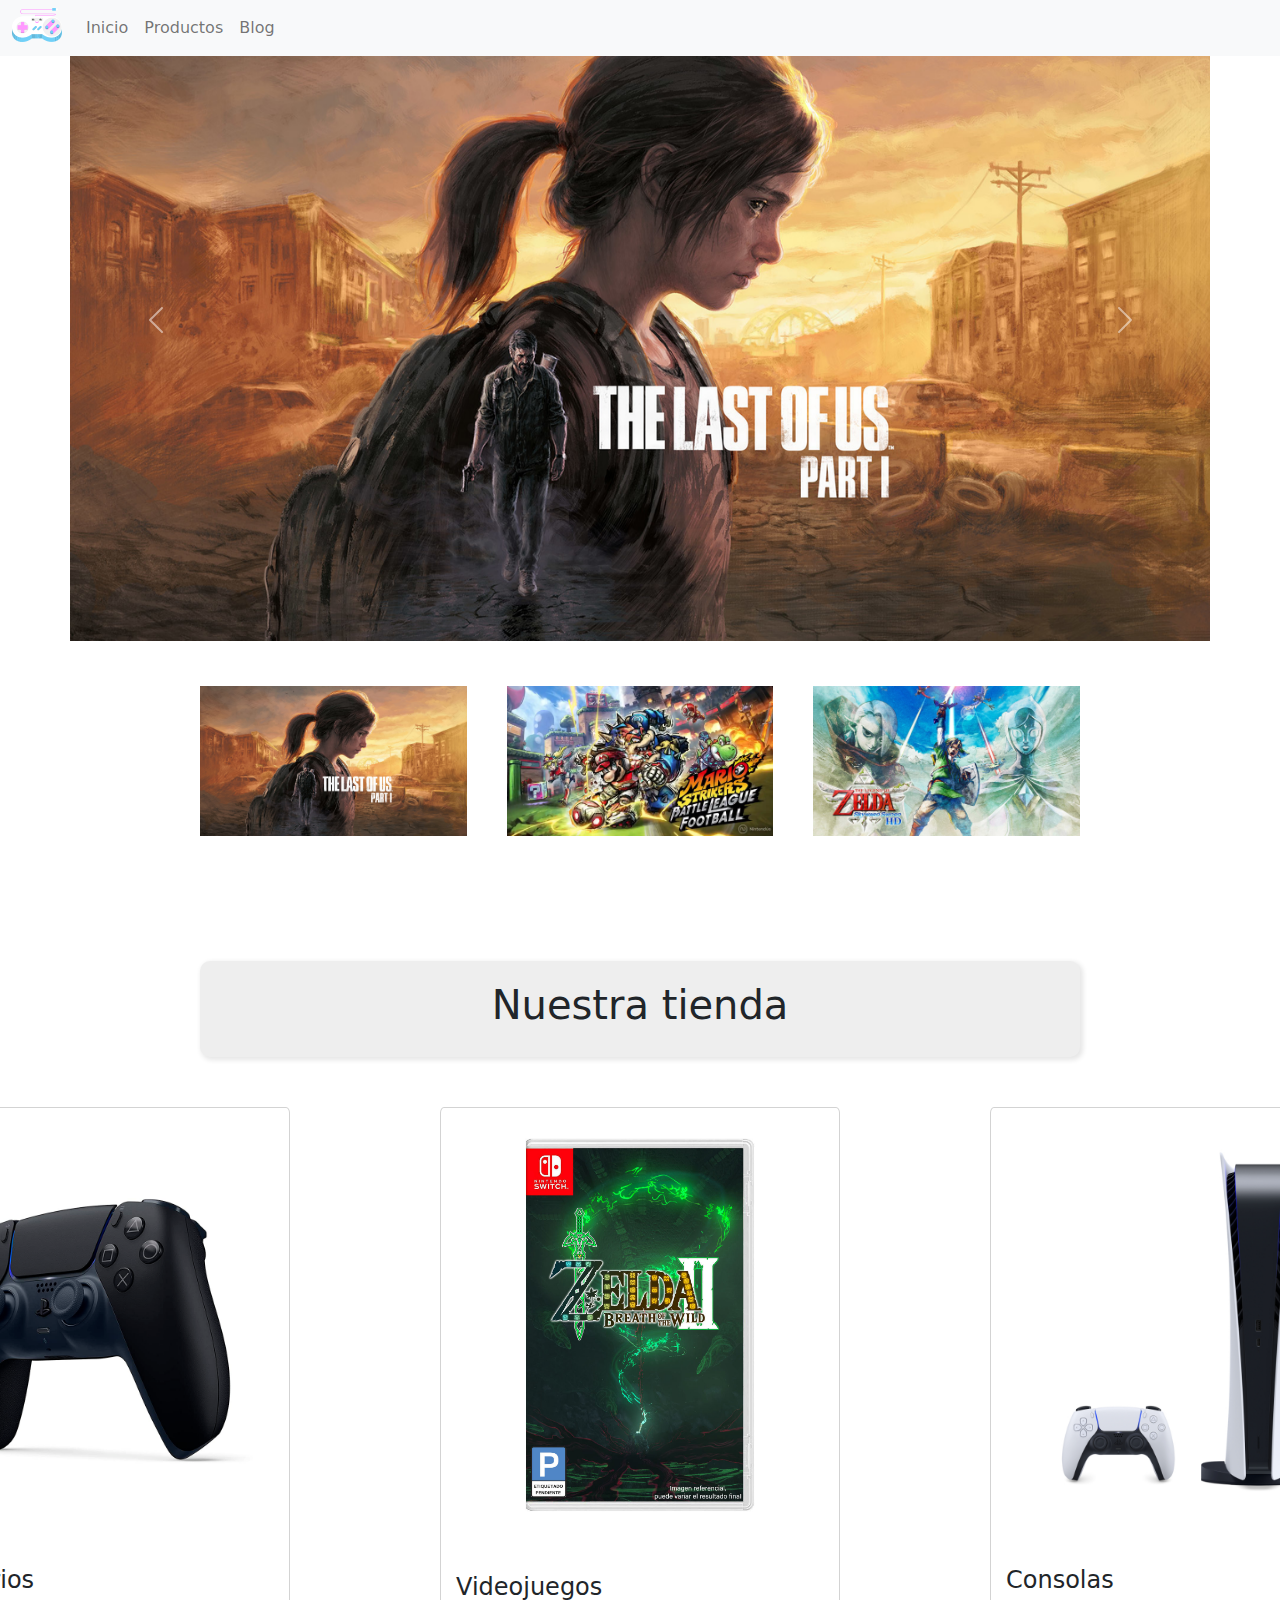
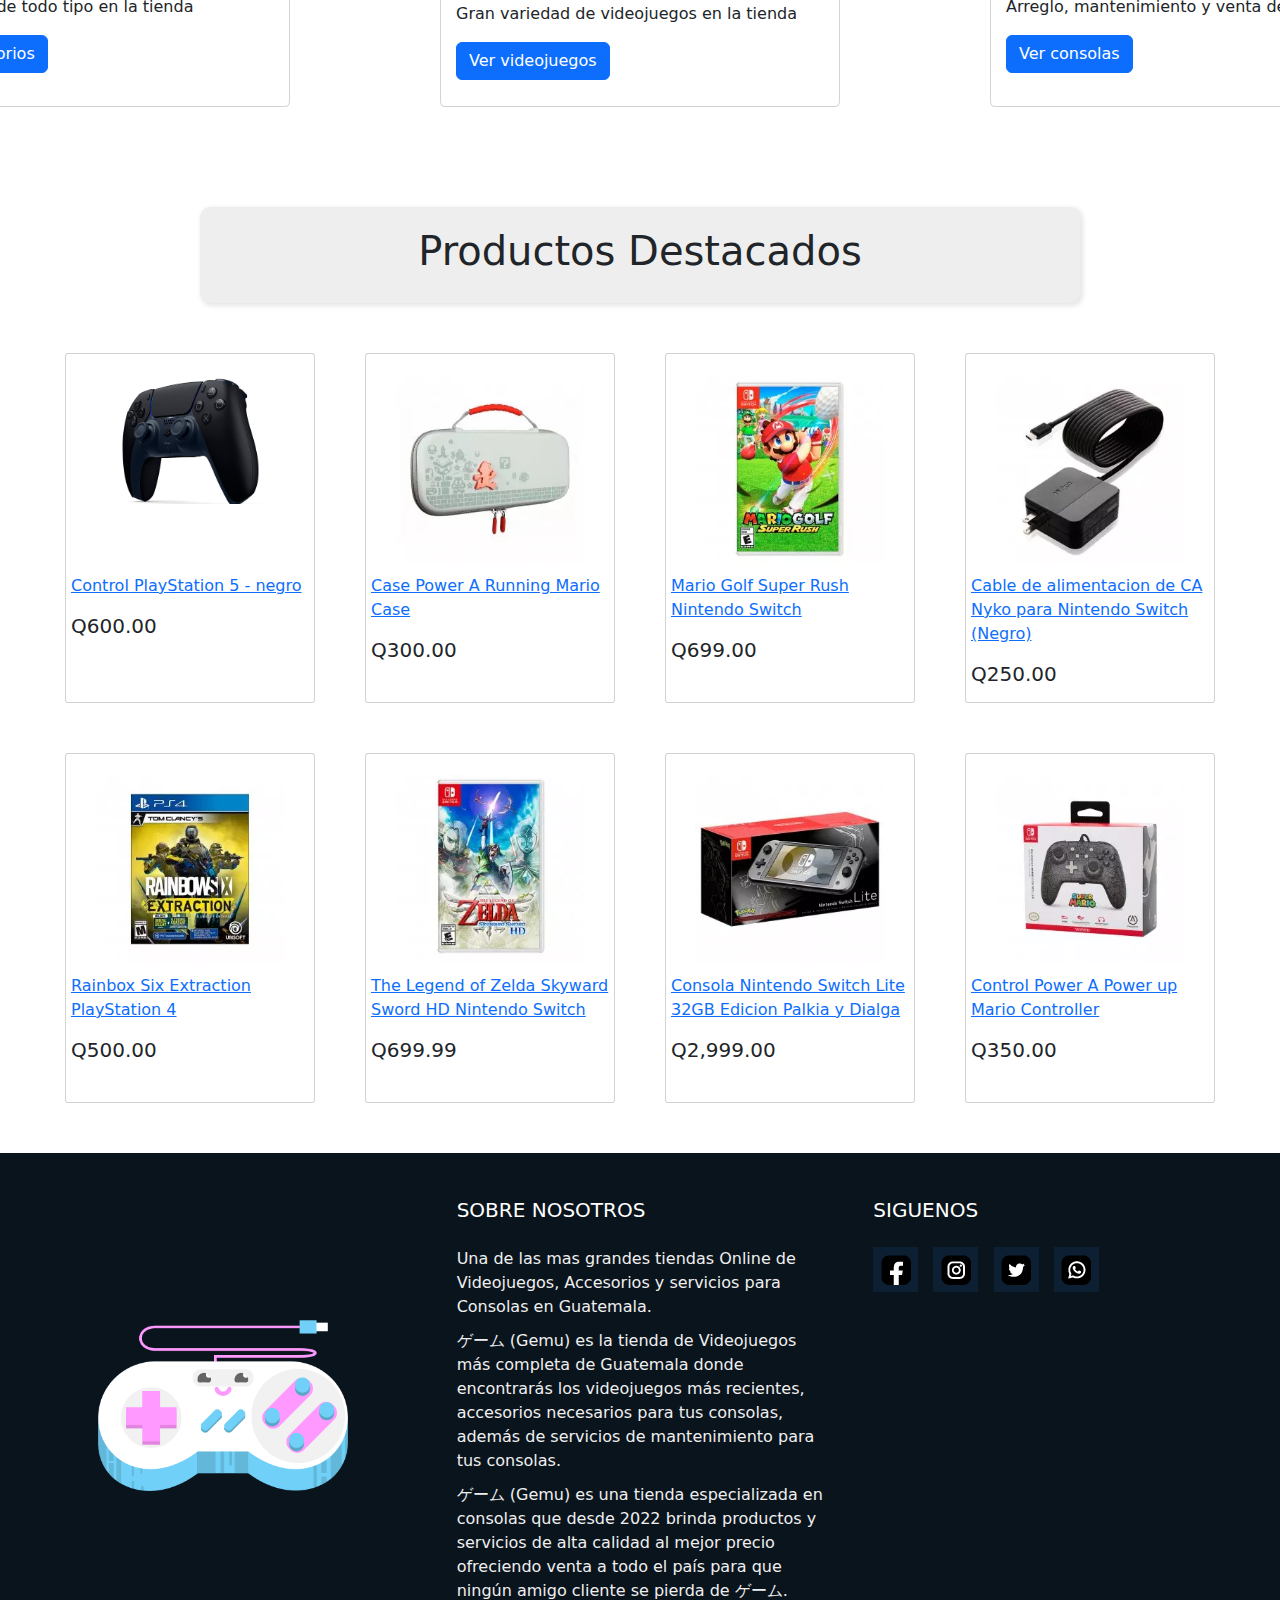
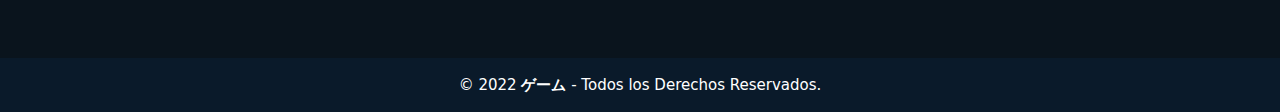
<file: PaginaWebVentaVideojuegos/index.html>
<!DOCTYPE html>

<html lang = "es">
    <head>
        <meta charset = "UTF-8">
        <meta name = "viewport" content = "width = device-width, initial-scale = 1">
        <title>Página de venta de videojuegos y accesorios para consolas</title>

        <link href = "styles/indexCSS.css" rel = "stylesheet">
        <link href = "styles/css/bootstrap.min.css" rel = "stylesheet">
        <script src = "styles/js/bootstrap.bundle.min.js"></script>
    </head>

    <body>
        <nav class = "navbar navbar-expand-sm bg-light navbar-light fixed-top">
            <div class = "container-fluid">
                <ul class = "navbar-nav">
                    <li class = "nav-item">
                        <a class = "navbar-brand" href = "index.html"><img style = "width: 50px;" src = "image/Logo.png" alt = "Logo Pagina"></a>
                    </li>
                    <li class = "nav-item">
                        <a class = "nav-link" href = "index.html">Inicio</a>
                    </li>
                    <li class = "nav-item">
                        <a class = "nav-link" href = "productos.html">Productos</a>
                    </li>
                    <li class = "nav-item">
                        <a class = "nav-link" href = "blog.html">Blog</a>
                    </li>
                </ul>
            </div>
        </nav>

        <div id = "carruselImagenes" class = "carousel slide container" data-bs-ride = "carousel" style="width: 1250px; padding-right: 0px;padding-left: 0px;">
            <div class = "carousel-inner">
                <div id = "uno" class = "carousel-item active">
                    <img src = "image/tloup1.png" class = "d-block w-100">
                </div>

                <div id = "dos" class = "carousel-item">
                    <img src = "image/mariostrikers.jpg" class = "d-block w-100">
                </div>

                <div id = "tres" class = "carousel-item">
                    <img src = "image/zeldabotw.jpg" class = "d-block w-100">
                </div>
            </div>

            <button class = "carousel-control-prev" type = "button" data-bs-target = "#carruselImagenes" data-bs-slide = "prev">
                <span class = "carousel-control-prev-icon"></span>
            </button>
            <button class = "carousel-control-next" type = "button" data-bs-target = "#carruselImagenes" data-bs-slide="next">
                <span class = "carousel-control-next-icon"></span>
            </button>
        </div>

        <div class = "contenedor-btn-carousel">
            <div class = "botones-carousel">
                <a class = "boton-carousel" data-bs-target = "#carruselImagenes" data-bs-slide-to="0">
                    <img class = "img-btn-carousel" src="image/tloup1.png" width="100%">
                    <svg>
                        <rect x="0" y="0" fill="none"></rect>
                    </svg>
                </a>

                <a class = "boton-carousel" data-bs-target = "#carruselImagenes" data-bs-slide-to="1" >
                    <img src="image/mariostrikers.jpg" width="100%">
                    <svg>
                        <rect x="0" y="0" fill="none"></rect>
                    </svg>
                </a>

                <a class = "boton-carousel" data-bs-target = "#carruselImagenes" data-bs-slide-to="2">
                    <img src="image/zeldabotw.jpg" width="100%">
                    <svg>
                        <rect x="0" y="0" fill="none"></rect>
                    </svg>
                </a>
            </div>
        </div>
        
        <div style="text-align: center;" class="encabezadoIndex">
            <h1>Nuestra tienda</h1>
        </div>

        <div class = "contenedor-cartas">
            <div class = "card-container">
                <div class = "carta" style="height: 600px; width: 400px;">
                    <div>
                        <img class = "card-image" src = "image/controlPS5.png" alt = "Accesorios imagen">
                    </div>
                    <div class = "card-bdy">
                        <h4 class = "card-title">Accesorios</h4>
                        <p class = "card-text">Accesorios de todo tipo en la tienda</p>
                        <a href = "productos.html" class = "btn btn-primary">Ver accesorios</a>
                    </div>
                </div>
        
                <div class = "carta" style="height: 600px; width: 400px;">
                    <div style="width: 320px; margin: 0 auto;">
                        <img class = "card-image" src = "image/videojuegos.jpg" alt = "Videojuegos imagen">
                    </div>
                    <div class = "card-bdy">
                        <h4 class = "card-title">Videojuegos</h4>
                        <p class = "card-text">Gran variedad de videojuegos en la tienda</p>
                        <a href = "productos.html" class = "btn btn-primary">Ver videojuegos</a>
                    </div>
                </div>
        
                <div class = "carta" style="height: 600px; width: 400px;">
                    <img class = "card-image" src = "image/consolasImagen.png" alt = "Consolas imagen">
                    <div class = "card-bdy">
                        <h4 class = "card-title">Consolas</h4>
                        <p class = "card-text">Arreglo, mantenimiento y venta de consolas</p>
                        <a href = "productos.html" class = "btn btn-primary">Ver consolas</a>
                    </div>
                </div>
            </div>
        </div>

        <div style="text-align: center;" class="encabezadoIndex">
            <h1>Productos Destacados</h1>
        </div>

        <div class= "contenedor-cartas">
            <div class = "card-container" style = "grid-template-columns: repeat(4, 1fr); gap: 50px;">
                <div class = "carta" style="width: 250px; height: 350px;">
                    <div class = "producto-img">   
                        <a href="#"><img class = "card-image" style="height: 130px;" src = "image/controlPS5.png"></a>
                    </div>
                    <div>
                        <p><a href="#">Control PlayStation 5 - negro</a></p>
                        <h5>Q600.00</h5>
                    </div>
                </div>

                <div class = "carta" style="width: 250px; height: 350px;">
                    <div class = "producto-img">
                        <a href = "#"><img class = "card-image" src="image/products/caseNSMario.jpg"></a>
                    </div>
                    <div>
                        <p><a href="#">Case Power A Running Mario Case</a></p>
                        <h5>Q300.00</h5>
                    </div>
                </div>

                <div class = "carta" style="width: 250px; height: 350px;">
                    <div class = "producto-img">
                        <a href="#"><img class = "card-image" src="image/products/marioGolfNS.jpg"></a>
                    </div>
                    
                    <div>
                        <div>
                            <p><a href="#">Mario Golf Super Rush Nintendo Switch</a></p>
                        </div>
                        <div>
                            <h5>Q699.00</h5>
                        </div>
                    </div> 
                </div>

                <div class = "carta" style="width: 250px; height: 350px">
                    <div class = "producto-img">
                        <a href = "#"><img class = "card-image" src = "image/products/cargadorNSNyko.jpg"></a>
                    </div>
                    <div>
                        <div>
                            <p><a href = "#">Cable de alimentacion de CA Nyko para Nintendo Switch (Negro)</a></p>
                        </div>
                        <div>
                            <h5>Q250.00</h5>
                        </div>
                    </div>
                </div>

                <div class = "carta" style = "width: 250px; height: 350px;">
                    <div class = "producto-img">
                        <a href = "#"><img class = "card-image" src = "image/products/raniboxSixExtractionPS4.jpg"></a>
                    </div>
                    <div>
                        <div>
                            <p><a href = "#">Rainbox Six Extraction PlayStation 4</a></p>
                        </div>
                        <div>
                            <h5>Q500.00</h5>
                        </div>
                    </div>
                </div>

                <div class = "carta" style = "width: 250px; height: 350px;">
                    <div class = "producto-img">
                        <a href = "#"><img class = "card-image" src = "image/products/zeldaSkywarSwordNS.jpg"></a>
                    </div>
                    <div>
                        <div>
                            <p><a href = "#">The Legend of Zelda Skyward Sword HD Nintendo Switch</a></p>
                        </div>
                        <div>
                            <h5>Q699.99</h5>
                        </div>
                    </div>
                </div>

                <div class = "carta" style = "width: 250px; height: 350px;">
                    <div class = "producto-img">
                        <a href = "#"><img class = "card-image" src = "image/products/consolaNSL32gbPalkia.jpg"></a>
                    </div>
                    <div>
                        <p><a href = "#">Consola Nintendo Switch Lite 32GB Edicion Palkia y Dialga</a></p>
                    </div>
                    <div>
                        <h5>Q2,999.00</h5>
                    </div>
                </div>

                <div class = "carta" style = "width: 250px; height: 350px;">
                    <div class = "producto-img">
                        <a href = "#"><img class = "card-image" src = "image/products/controlPowerANSMario.jpg"></a>
                    </div>
                    <div>
                        <p><a href = "#">Control Power A Power up Mario Controller</a></p>
                    </div>
                    <div>
                        <h5>Q350.00</h5>
                    </div>
                </div>

            </div>
        </div>


        <!--FOOTER-->
        <footer class = "pie-de-pagina">
            <div class = "grupo1">
                <div class = "box">
                    <figure>
                        <a href = "#">
                            <img src = "image/Logo.png" alt = "Logo Pagina">
                        </a>
                    </figure>
                </div>

                <div class = "box">
                    <h2>SOBRE NOSOTROS</h2>
                    <p>Una de las mas grandes tiendas Online de Videojuegos, Accesorios y servicios para Consolas en Guatemala.</p>
                    <p>ゲーム (Gemu) es la tienda de Videojuegos más completa de Guatemala donde encontrarás los videojuegos más recientes, 
                        accesorios necesarios para tus consolas, además de servicios de mantenimiento para tus consolas.</p>
                    <p>ゲーム (Gemu) es una tienda especializada en consolas que desde 2022 brinda productos y servicios de alta calidad al mejor precio
                        ofreciendo venta a todo el país para que ningún amigo cliente se pierda de ゲーム.</p>
                </div>

                <div class = "box">
                    <h2>SIGUENOS</h2>
                    <div class = "redes-sociales">
                        <a href = "#"><img style = "width: 30px;" src = "image/facebookIcon.png" alt = "Facebook"></a>
                        <a href = "#"><img style = "width: 30px;" src = "image/instaIcon.png" alt = "Instagram"></a>
                        <a href = "#"><img style = "width: 30px;" src = "image/twitterIcon.png" alt = "Twitter"></a>
                        <a href = "#"><img style = "width: 30px;" src = "image/whatsappIcon.png" alt = "Whatsapp"></a>
                    </div>
                </div>
            </div>

            <div class = "grupo2">
                <small>&copy; 2022 <b>ゲーム</b> - Todos los Derechos Reservados.</small>
            </div>
        </footer>
    </body>


</html>
</file>
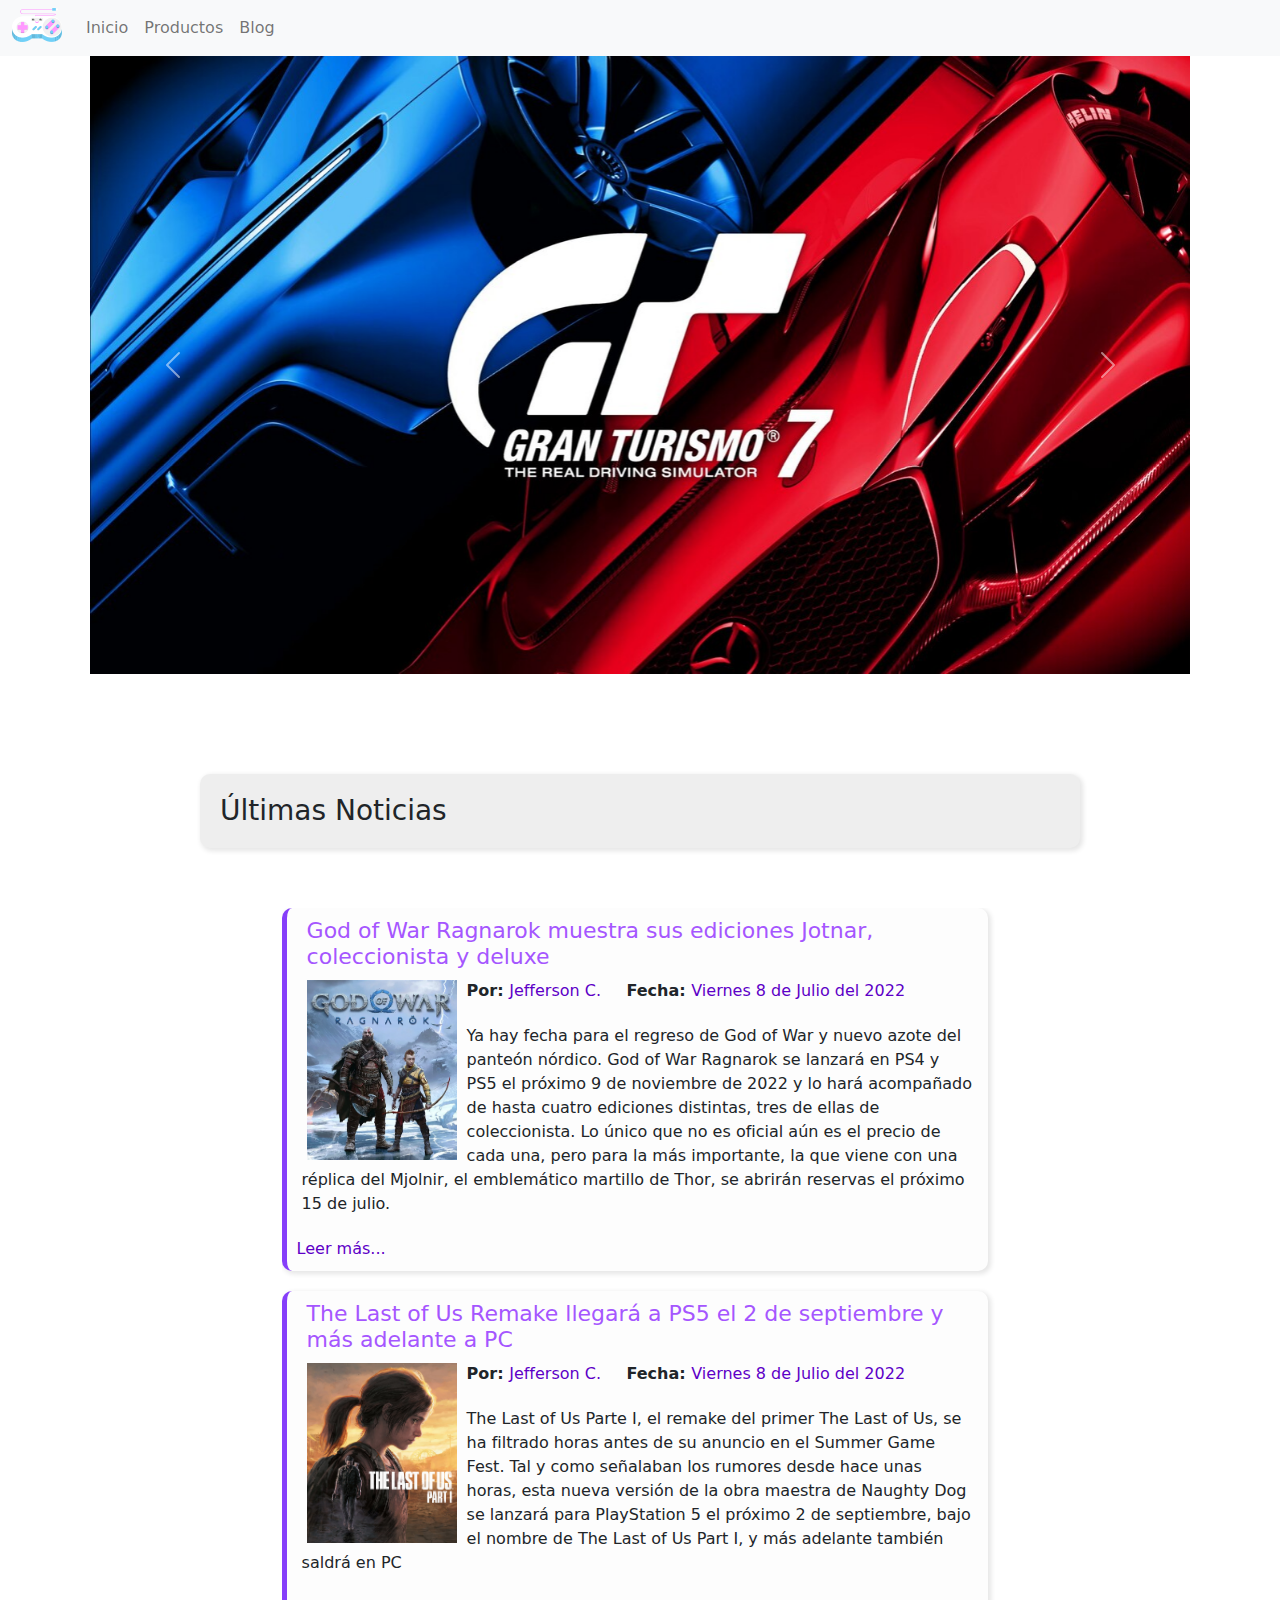
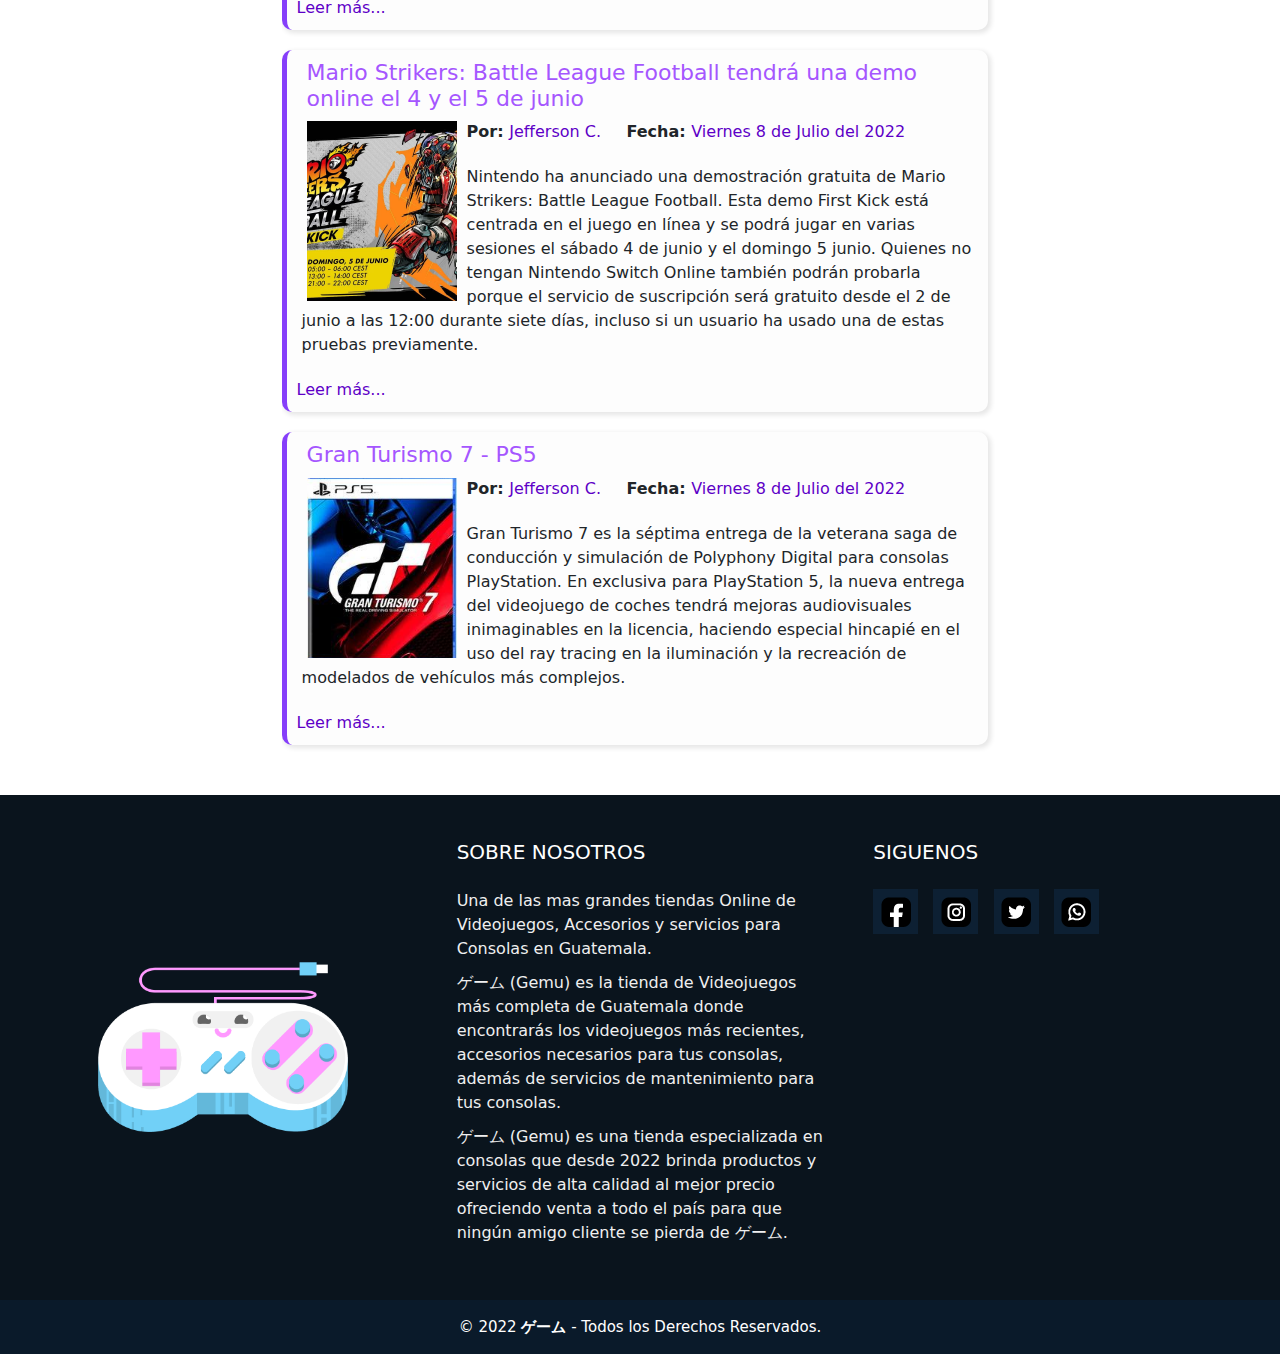
<file: PaginaWebVentaVideojuegos/blog.html>
<!DOCTYPE html>

<html lang = "es">
    <head>
        <meta charset = "UTF-8">
        <meta name = "viewport" content = "width = device-width, initial-scale = 1">
        <title>Productos</title>

        <link href = "styles/blogCSS.css" rel = "stylesheet">
        <link href = "styles/css/bootstrap.min.css" rel = "stylesheet">
        <link href = "styles/indexCSS.css" rel = "stylesheet">
        <script src = "styles/js/bootstrap.bundle.min.js"></script>
    </head>

    <body>
        <header>
            <nav class = "navbar navbar-expand-sm bg-light navbar-light fixed-top">
                <div class = "container-fluid">
                    <ul class = "navbar-nav">
                        <li class = "nav-item">
                            <a class = "navbar-brand" href = "index.html"><img style = "width: 50px;" src = "image/Logo.png" alt = "Logo Pagina"></a>
                        </li>
                        <li class = "nav-item">
                            <a class = "nav-link" href = "index.html">Inicio</a>
                        </li>
                        <li class = "nav-item">
                            <a class = "nav-link" href = "productos.html">Productos</a>
                        </li>
                        <li class = "nav-item">
                            <a class = "nav-link" href = "blog.html">Blog</a>
                        </li>
                    </ul>
                </div>
            </nav>
        </header>

        <div style="margin-top: 56px;">
        </div>

        <div id = "carruselImagenes" class = "carousel slide container" data-bs-ride = "carousel" style="width: 1100px; padding-right: 0px;padding-left: 0px; ">
            <div class = "carousel-inner">
                <div id = "uno" class = "carousel-item active">
                    <img src = "image/granturismo7.jpg" class = "d-block w-100">
                </div>

                <div id = "dos" class = "carousel-item">
                    <img src = "image/mariostrikersDemo.jpg" class = "d-block w-100">
                </div>

                <div id = "tres" class = "carousel-item">
                    <img src = "image/tloup1.png" class = "d-block w-100">
                </div>

                <div id = "cuatro" class = "carousel-item">
                    <img src = "image/gowRagnarok.jpg" class = "d-block w-100">
                </div>
            </div>

            <button class = "carousel-control-prev" type = "button" data-bs-target = "#carruselImagenes" data-bs-slide = "prev">
                <span class = "carousel-control-prev-icon"></span>
            </button>
            <button class = "carousel-control-next" type = "button" data-bs-target = "#carruselImagenes" data-bs-slide="next">
                <span class = "carousel-control-next-icon"></span>
            </button>
        </div>


        <div class="encabezado-noticias">
            <h3>Últimas Noticias</h3>
        </div>

        <div id="principal">
            <div id="publicaciones">
                <article class="post">
                    <a href="#" class="link-post">
                        <h3 class="title-post">God of War Ragnarok muestra sus ediciones Jotnar, coleccionista y deluxe</h3>
                    </a>
                    <img src="image/gowRagnarok.jpg" class="img-post">
                    <p>
                        <strong>Por: </strong><span class="datos-publicaciones">Jefferson C.</span>
                        &nbsp; &nbsp;
                        <strong>Fecha: </strong><span class="datos-publicaciones">Viernes 8 de Julio del 2022</span>
                    </p>
                    <p class="p-post">
                        Ya hay fecha para el regreso de God of War y nuevo azote del panteón nórdico. God of War Ragnarok se lanzará en PS4 y 
                        PS5 el próximo 9 de noviembre de 2022 y lo hará acompañado de hasta cuatro ediciones distintas, tres de ellas de coleccionista. 
                        Lo único que no es oficial aún es el precio de cada una, pero para la más importante, la que viene con una réplica del Mjolnir, 
                        el emblemático martillo de Thor, se abrirán reservas el próximo 15 de julio.
                    </p>

                    <a href="#" class="leer-mas">Leer más...</a>
                </article>


                <article class="post">
                    <a href="#" class="link-post">
                        <h3 class="title-post">The Last of Us Remake llegará a PS5 el 2 de septiembre y más adelante a PC</h3>
                    </a>
                    <img src="image/tloup1.png" class="img-post">
                    <p>
                        <strong>Por: </strong><span class="datos-publicaciones">Jefferson C.</span>
                        &nbsp; &nbsp;
                        <strong>Fecha: </strong><span class="datos-publicaciones">Viernes 8 de Julio del 2022</span>
                    </p>
                    <p class="p-post">
                        The Last of Us Parte I, el remake del primer The Last of Us, se ha filtrado horas 
                        antes de su anuncio en el Summer Game Fest. Tal y como señalaban los rumores desde hace unas horas, 
                        esta nueva versión de la obra maestra de Naughty Dog se lanzará para PlayStation 5 el próximo 2 de septiembre, 
                        bajo el nombre de The Last of Us Part I, y más adelante también saldrá en PC
                    </p>

                    <a href="#" class="leer-mas">Leer más...</a>
                </article>


                <article class="post">
                    <a href="#" class="link-post">
                        <h3 class="title-post">Mario Strikers: Battle League Football tendrá una demo online el 4 y el 5 de junio</h3>
                    </a>
                    <img src="image/mariostrikersDemo.jpg" class="img-post">
                    <p>
                        <strong>Por: </strong><span class="datos-publicaciones">Jefferson C.</span>
                        &nbsp; &nbsp;
                        <strong>Fecha: </strong><span class="datos-publicaciones">Viernes 8 de Julio del 2022</span>
                    </p>
                    <p class="p-post">
                        Nintendo ha anunciado una demostración gratuita de Mario Strikers: Battle League Football. Esta demo First Kick está centrada en el juego en línea y se podrá jugar en varias sesiones el sábado 
                        4 de junio y el domingo 5 junio. Quienes no tengan Nintendo Switch Online también podrán probarla porque el servicio de suscripción será gratuito desde el 2 
                        de junio a las 12:00 durante siete días, incluso si un usuario ha usado una de estas pruebas previamente.
                    </p>

                    <a href="#" class="leer-mas">Leer más...</a>
                </article>


                <article class="post">
                    <a href="#" class="link-post">
                        <h3 class="title-post">Gran Turismo 7 - PS5</h3>
                    </a>
                    <img src="image/granTurismo7juego.jpg" class="img-post">
                    <p>
                        <strong>Por: </strong><span class="datos-publicaciones">Jefferson C.</span>
                        &nbsp; &nbsp;
                        <strong>Fecha: </strong><span class="datos-publicaciones">Viernes 8 de Julio del 2022</span>
                    </p>
                    <p class="p-post">
                        Gran Turismo 7 es la séptima entrega de la veterana saga de conducción y simulación de Polyphony Digital para 
                        consolas PlayStation. En exclusiva para PlayStation 5, la nueva entrega del videojuego de coches tendrá mejoras 
                        audiovisuales inimaginables en la licencia, haciendo especial hincapié en el uso del ray tracing en la iluminación 
                        y la recreación de modelados de vehículos más complejos.
                    </p>

                    <a href="#" class="leer-mas">Leer más...</a>
                </article>
            </div>
        </div>


        <footer class="pie-de-pagina">
            <div class = "grupo1">
                <div class = "box">
                    <figure>
                        <a href = "#">
                            <img src = "image/Logo.png" alt = "Logo Pagina">
                        </a>
                    </figure>
                </div>

                <div class = "box">
                    <h2>SOBRE NOSOTROS</h2>
                    <p>Una de las mas grandes tiendas Online de Videojuegos, Accesorios y servicios para Consolas en Guatemala.</p>
                    <p>ゲーム (Gemu) es la tienda de Videojuegos más completa de Guatemala donde encontrarás los videojuegos más recientes, 
                        accesorios necesarios para tus consolas, además de servicios de mantenimiento para tus consolas.</p>
                    <p>ゲーム (Gemu) es una tienda especializada en consolas que desde 2022 brinda productos y servicios de alta calidad al mejor precio
                        ofreciendo venta a todo el país para que ningún amigo cliente se pierda de ゲーム.</p>
                </div>

                <div class = "box">
                    <h2>SIGUENOS</h2>
                    <div class = "redes-sociales">
                        <a href = "#"><img style = "width: 30px;" src = "image/facebookIcon.png" alt = "Facebook"></a>
                        <a href = "#"><img style = "width: 30px;" src = "image/instaIcon.png" alt = "Instagram"></a>
                        <a href = "#"><img style = "width: 30px;" src = "image/twitterIcon.png" alt = "Twitter"></a>
                        <a href = "#"><img style = "width: 30px;" src = "image/whatsappIcon.png" alt = "Whatsapp"></a>
                    </div>
                </div>
            </div>

            <div class = "grupo2">
                <small>&copy; 2022 <b>ゲーム</b> - Todos los Derechos Reservados.</small>
            </div>
        </footer>
    </body>
</html>
</file>
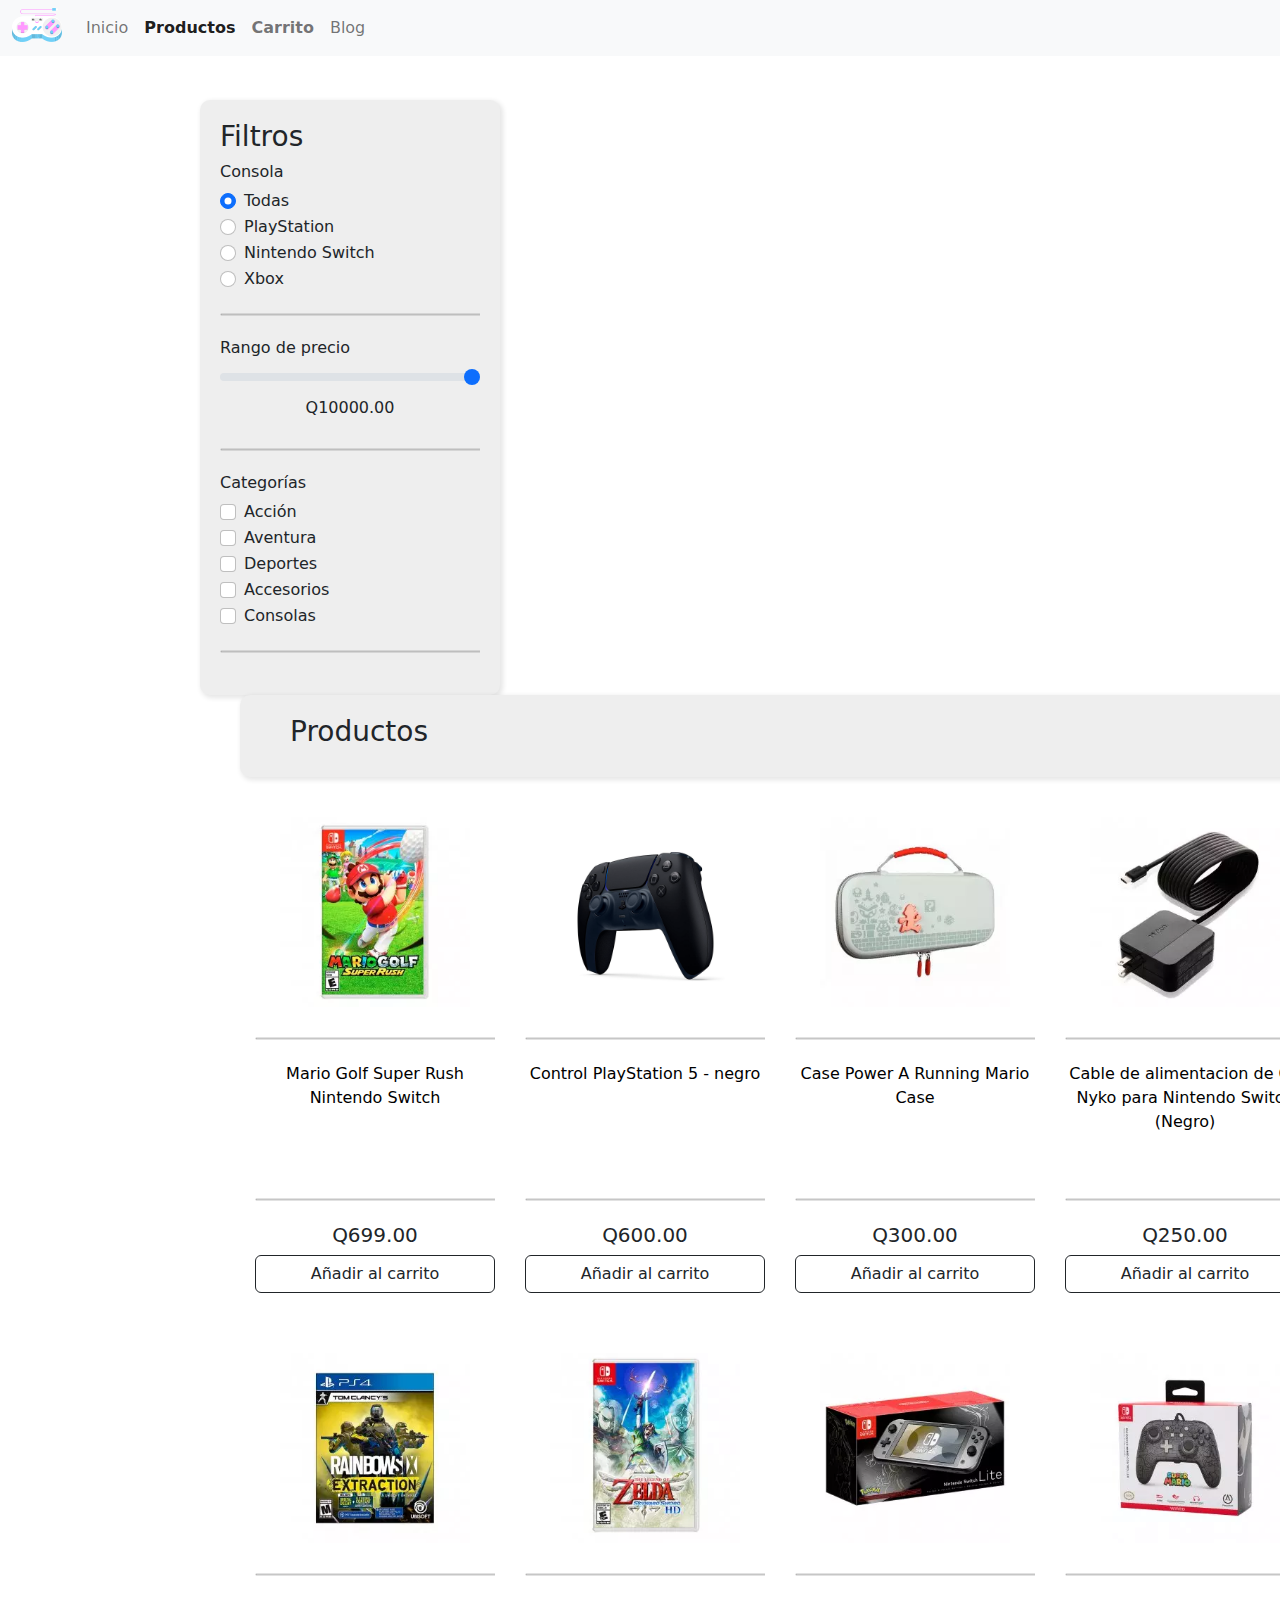
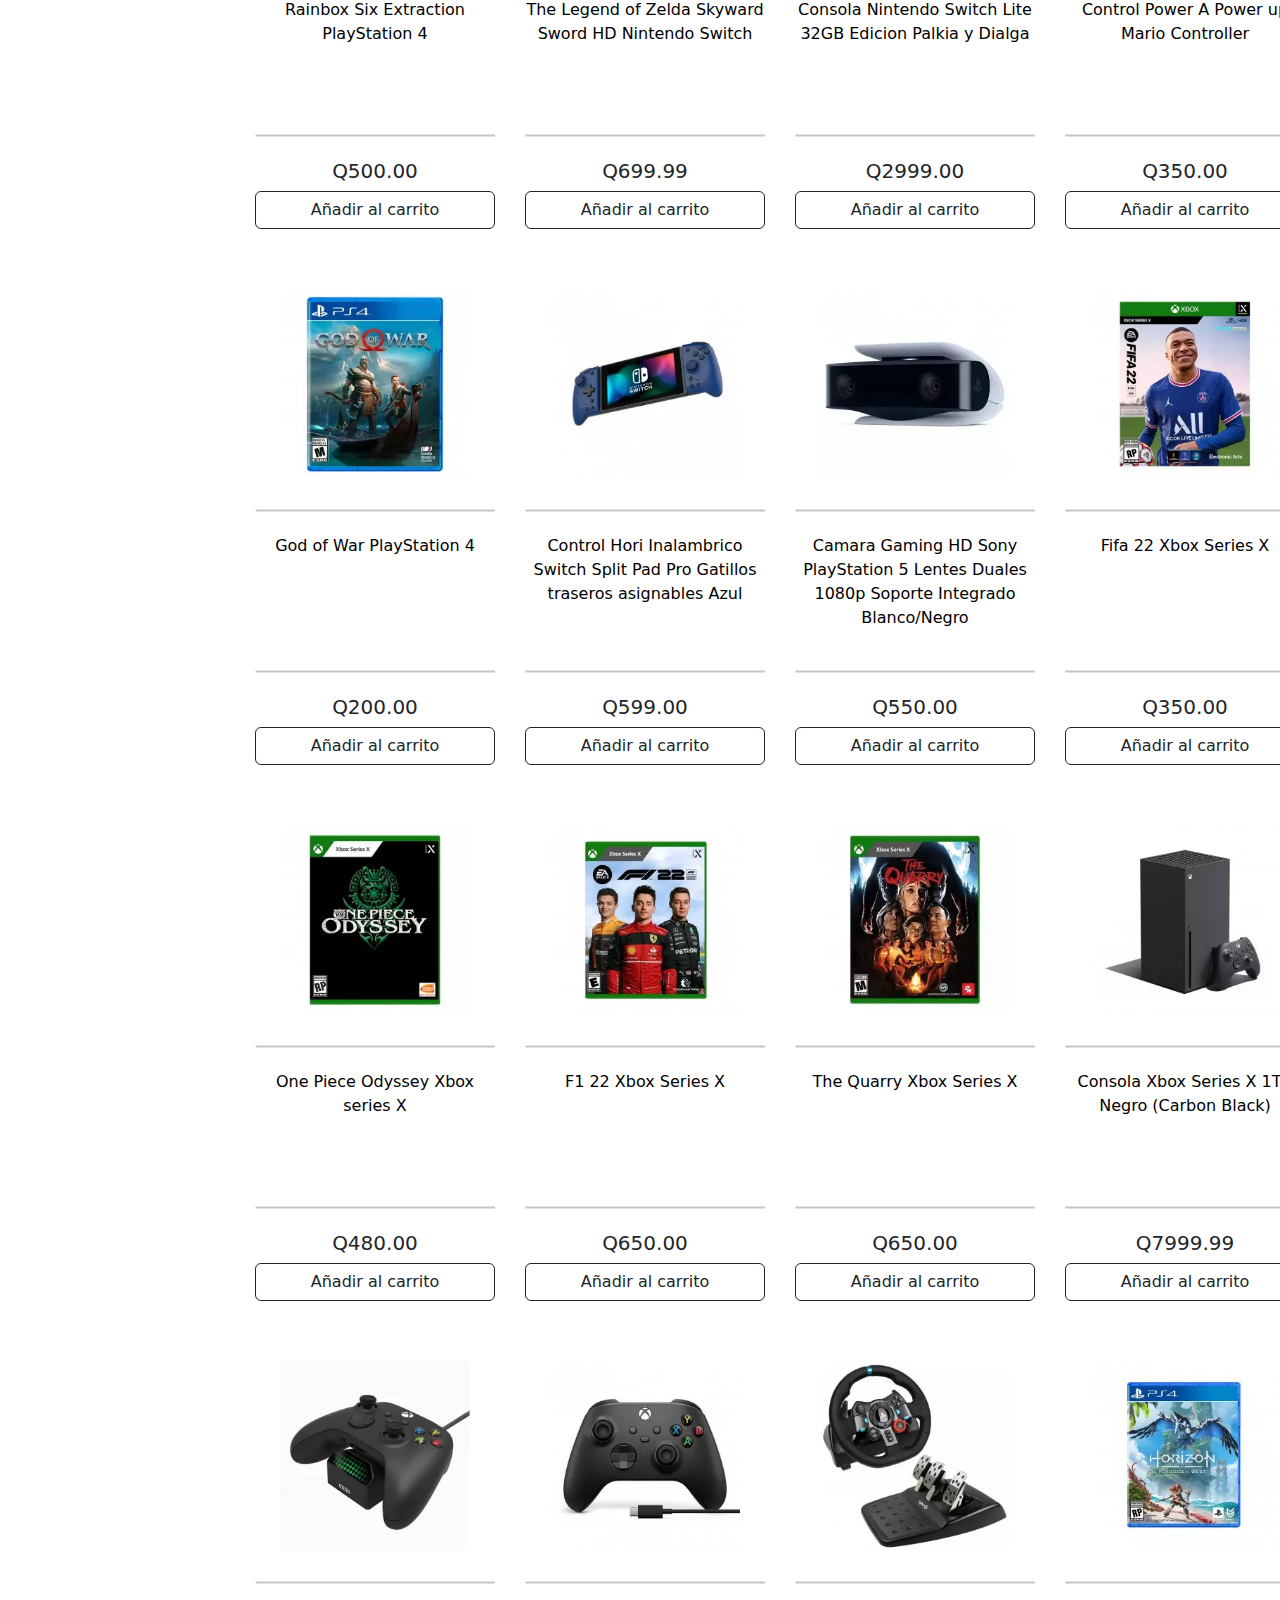
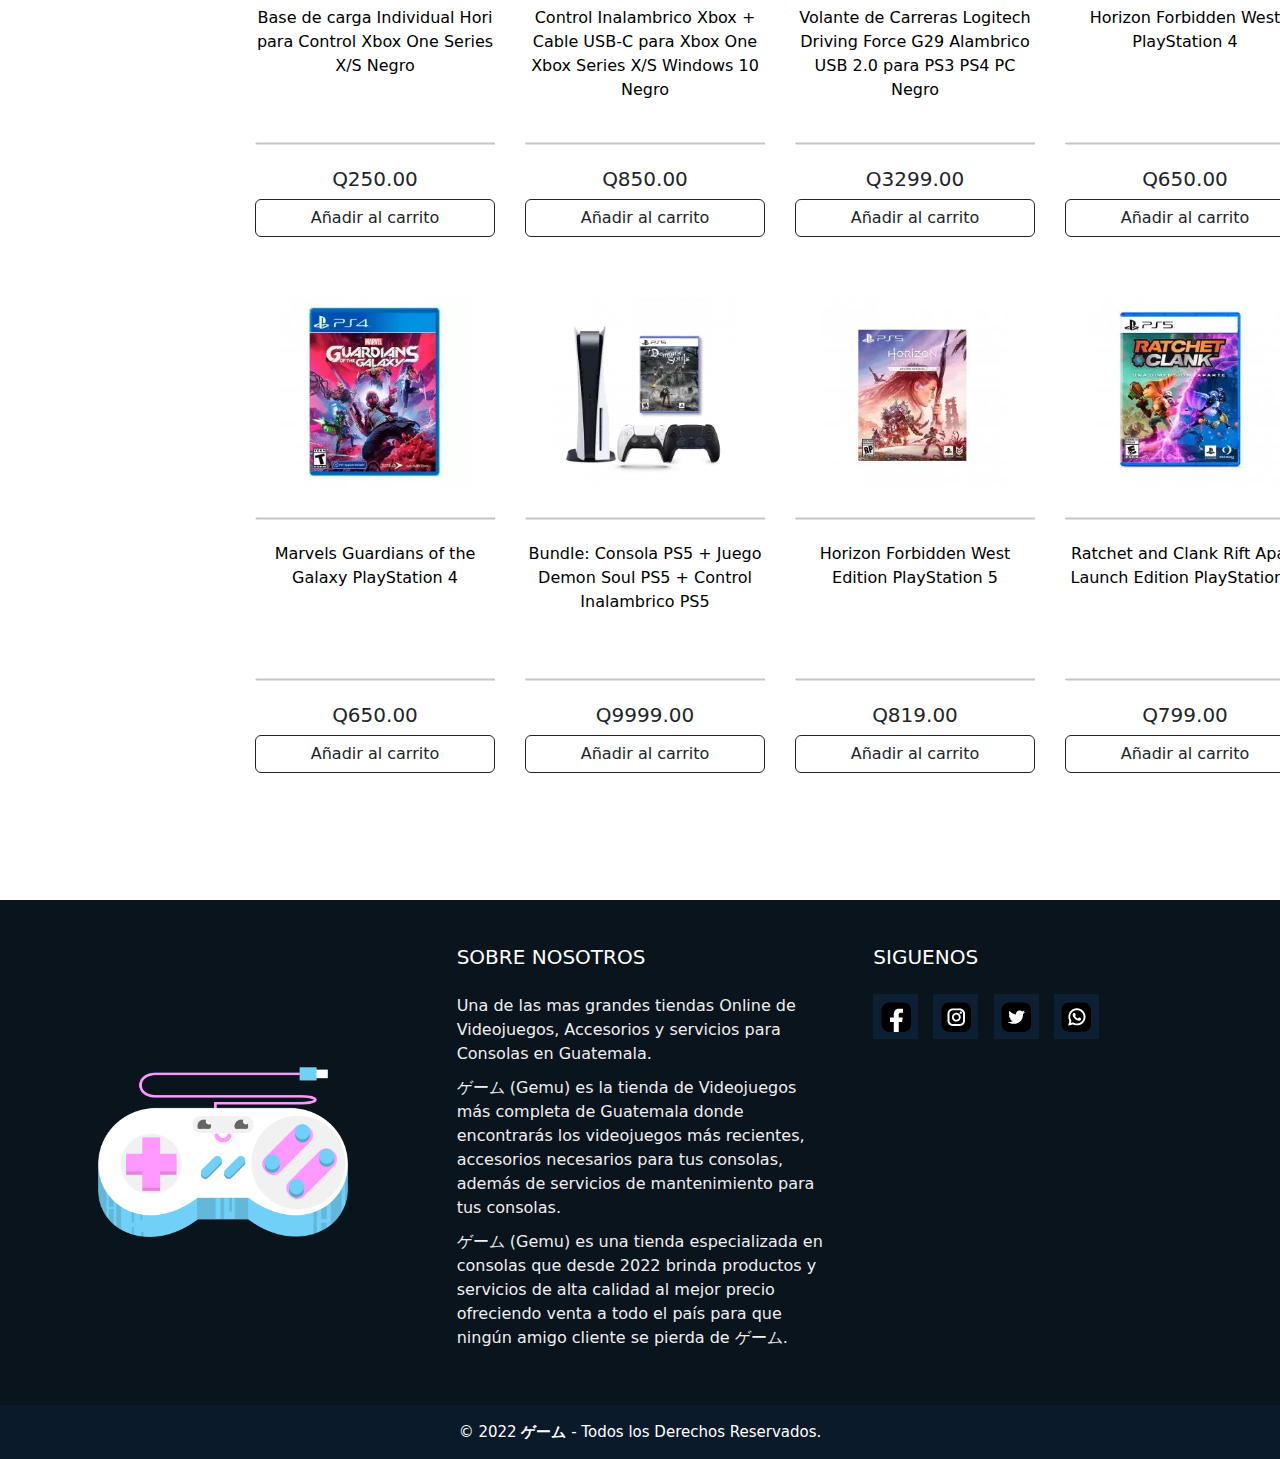
<file: PaginaWebVentaVideojuegos/productos.html>
<!DOCTYPE html>

<html lang = "es">
    <head>
        <meta charset = "UTF-8">
        <meta name = "viewport" content = "width = device-width, initial-scale = 1">
        <title>Productos</title>

        <link href = "styles/productosCSS.css" rel = "stylesheet">
        <link href = "styles/css/bootstrap.min.css" rel = "stylesheet">
        <link href = "styles/indexCSS.css" rel = "stylesheet">
        <script src = "styles/js/bootstrap.bundle.min.js"></script>
    </head>

    <body>
        <header >
            <nav class = "navbar navbar-expand-sm bg-light navbar-light fixed-top">
                <div class="container-fluid">
                    <ul class="navbar-nav" id="pills-tab" role="tablist">
                        <li class = "nav-item">
                            <a class = "navbar-brand" href = "index.html"><img style = "width: 50px;" src = "image/Logo.png" alt = "Logo Pagina"></a>
                        </li>
                        <li class = "nav-item">
                            <a class = "nav-link" href = "index.html">Inicio</a>
                        </li>
                        <li class="nav-item" role="presentation">
                            <a class="nav-link active" id="pills-profile-tab" data-bs-toggle="pill" data-bs-target="#pill-main" type="button" role="tab"
                                aria-controls="pill-main" aria-selected="false"><b>Productos</b></a>
                        </li>
                        <li class="nav-item" role="presentation">
                            <a class="nav-link" id="pills-contact-tab" data-bs-toggle="pill" data-bs-target="#pill-carrito" type="button" role="tab" 
                                aria-controls="pill-carrito" aria-selected="false"><b>Carrito</b></a>
                        </li>
                        <li class = "nav-item">
                            <a class = "nav-link" href = "blog.html">Blog</a>
                        </li>
                    </ul>
                </div>
            </nav>
        </header>

        <div class ="tab-content" id="pills-tabContent">
            <div class="tab-pane fade show active" id="pill-main" role="tabpanel" aria-labelledby="pills-main-tab">
                <div class = "contenedor-main">
                    <div class = "filtro-producto">
                        <h3>Filtros</h3>
                        <div>
                            <h6>Consola</h6>
                            <div class = "form-check">
                                <input type = "radio" class = "form-check-input" id = "radio1" name = "consola" value = "todas" checked>
                                <label class = "form-check-label" for = "radio1">Todas</label>
                            </div>
                            <div class = "form-check">
                                <input type = "radio" class = "form-check-input" id = "radio2" name = "consola" value = "PS">
                                <label class = "form-check-label" for = "radio2">PlayStation</label>
                            </div>
                            <div class = "form-check">
                                <input class = "form-check-input" type="radio" id="radio3" name="consola" value="NS">
                                <label class = "form-check-label" for = "radio3">Nintendo Switch</label>
                            </div>
                            <div class = "form-check">
                                <input type = "radio" class = "form-check-input" id = "radio4" name = "consola" value = "XB">
                                <label class = "form-check-label" for = "radio4">Xbox</label>
                            </div>
                        </div>
    
                        <div class = "linea-separador"> 
                            <svg>
                                <rect x="1" y="1" fill = "none"></rect>
                            </svg>
                        </div>
    
                        <div class = "rango-precio"> 
                            <h6>Rango de precio</h6>
                            <div>
                                <input type = "range" min="200.00" max="10000.00" step="0.50" value="10000.00" class = "form-range" id = "rangoPrecio">
                                <div style="text-align: center;"><label for = "rangoPrecio" class = "form-label" id="tagRango"></label></div>
                            </div>
                        </div>
    
                        <div class = "linea-separador"> 
                            <svg>
                                <rect x="1" y="1" fill = "none"></rect>
                            </svg>
                        </div>
    
                        <div class = "categorias-productos">
                            <h6>Categorías</h6>
                            <div class = "form-check">
                                <input class = "form-check-input" type="checkbox" id="check1" name="option1" value="something">
                                <label class = "form-check-label" for="check1">Acción</label>
                            </div>
                            <div class = "form-check">
                                <input class = "form-check-input" type = "checkbox" id = "check2" name="option2" value="something">
                                <label class="form-check-label" for="check2">Aventura</label>
                            </div>
                            <div class = "form-check">
                                <input class = "form-check-input" type = "checkbox" id = "check3" name="option3" value="something">
                                <label class="form-check-label" for="check3">Deportes</label>
                            </div>
                            <div class = "form-check">
                                <input class = "form-check-input" type = "checkbox" id = "check4" name="option4" value="something">
                                <label class="form-check-label" for="check4">Accesorios</label>
                            </div>
                            <div class = "form-check">
                                <input class = "form-check-input" type = "checkbox" id = "check5" name="option5" value="something">
                                <label class="form-check-label" for="check5">Consolas</label>
                            </div>
                        </div>
    
                        <div class = "linea-separador"> 
                            <svg>
                                <rect x="1" y="1" fill = "none"></rect>
                            </svg>
                        </div>
                    </div>
    
                        
                    <div class = "encabezado-productos">
                        <h3>Productos</h3>
                    </div>
        
                    <div class = "contenedor-productos">
                        <div id="contenedorProductos" ></div>
                    </div>
                </div>
            </div>

            <div class="tab-pane fade show" id="pill-carrito" role="tabpanel" aria-labelledby="pills-carrito-tab">
                <div class = "ctn-main-carrito">
                    <div class = "encabezado-carrito">
                        <h3>Carrito</h3>
                    </div>
        
                    <div class = "ctn-producto-carrito" >
                        <div id="contenedorCarrito">
                            <div class="card-container carritoC" id = "carrito" style="grid-template-columns: repeat(4, 1fr); gap: 20px;" >
                                
                            </div>
                        </div>
                    </div>
        
                    <div class = "totales-carrito">
                        <h2 class="itemCartTotal">Total: </h2>
                    </div>
        
                </div>
            </div>
        </div>
        

        <footer class="pie-de-pagina">
            <div class = "grupo1">
                <div class = "box">
                    <figure>
                        <a href = "#">
                            <img src = "image/Logo.png" alt = "Logo Pagina">
                        </a>
                    </figure>
                </div>

                <div class = "box">
                    <h2>SOBRE NOSOTROS</h2>
                    <p>Una de las mas grandes tiendas Online de Videojuegos, Accesorios y servicios para Consolas en Guatemala.</p>
                    <p>ゲーム (Gemu) es la tienda de Videojuegos más completa de Guatemala donde encontrarás los videojuegos más recientes, 
                        accesorios necesarios para tus consolas, además de servicios de mantenimiento para tus consolas.</p>
                    <p>ゲーム (Gemu) es una tienda especializada en consolas que desde 2022 brinda productos y servicios de alta calidad al mejor precio
                        ofreciendo venta a todo el país para que ningún amigo cliente se pierda de ゲーム.</p>
                </div>

                <div class = "box">
                    <h2>SIGUENOS</h2>
                    <div class = "redes-sociales">
                        <a href = "#"><img style = "width: 30px;" src = "image/facebookIcon.png" alt = "Facebook"></a>
                        <a href = "#"><img style = "width: 30px;" src = "image/instaIcon.png" alt = "Instagram"></a>
                        <a href = "#"><img style = "width: 30px;" src = "image/twitterIcon.png" alt = "Twitter"></a>
                        <a href = "#"><img style = "width: 30px;" src = "image/whatsappIcon.png" alt = "Whatsapp"></a>
                    </div>
                </div>
            </div>

            <div class = "grupo2">
                <small>&copy; 2022 <b>ゲーム</b> - Todos los Derechos Reservados.</small>
            </div>
        </footer>

        <script src = "product.js"></script>
    </body>
    
</html>
</file>
<file: PaginaWebVentaVideojuegos/styles/indexCSS.css>
.contenedor-cartas {
    margin-left: 200px;
    margin-right: 200px;
    margin-bottom: 50px;
    display: flex;
    flex-direction: column;
    align-items: center;
    justify-content: center;
}

.carta {
    padding-top: 20px;
    padding-bottom: 20px;
    padding-left: 5px;
    padding-right: 5px;
    background-color: white;
    border: 1px solid lightgray;
    border-radius: 1%;
}

.card-container {
    background-color: white;
    display: grid;
    grid-template-columns: repeat(3, 1fr);
    gap: 150px;
}

.card-image {
    display: block;
    width: 100%;
    /* height: 400px; */
    object-fit: cover;
}

.card-bdy {
    margin-top: 50px;
    margin-left: 10px;
}

.producto-img {
    width: 190px;
    height: 200px;
    margin: 0 auto;
    position: relative;
    overflow: hidden;
}



.botones-img {
    position:absolute;
    bottom: 0;
    right: 0;
    z-index: 2;
    width: 100%;
    padding: 10px 0;
    background-color: #fff;
    opacity: 0;
    visibility: hidden;
    transform: scale(0);
    transition: transform .4s;
    backface-visibility: hidden;
}

.botones-img::before {
    /* content: url(/PaginaWebVentaVideojuegos/image/Logo.png);
    position: absolute;
    top: 0;
    bottom: 0;
    left: 0;
    right: 0;
    background-color: rgba(212, 212, 212, 0.452);
    transform: scale(0);
    transition: transform .4s;
    color: #fff;
    display: flex;
    align-items: center;
    justify-content: center;
    font-size: 1.5rem; */
    box-sizing: border-box;
}

.botones-img:hover::before {
    transform: scale(1);
}




.pie-de-pagina {
    width: 100%;
    background-color: #0a141d;
}

.pie-de-pagina .grupo1 {
    width: 100%;
    max-width: 1200px;
    margin: auto;
    display: grid;
    grid-template-columns: repeat(3, 1fr);
    grid-gap: 50px;
    padding: 45px 0px;
}

.pie-de-pagina .grupo1 .box figure {
    width: 100%;
    height: 100%;
    display: flex;
    justify-content: center;
    align-items: center;
}

.pie-de-pagina .grupo1 .box img {
    width: 250px;
}

.pie-de-pagina .grupo1 .box h2 {
    color: #fff;
    margin-bottom: 25px;
    font-size: 20px;
}

.pie-de-pagina .grupo1 .box p {
    color: #efefef;
    margin-bottom: 10px;
}

.pie-de-pagina .grupo1 .redes-sociales a {
    display: inline-block;
    text-decoration: none;
    width: 45px;
    height: 45px;
    line-height: 45px;
    color: #fff;
    margin-right: 10px;
    background-color: #0d2033;
    text-align: center;
    transition: all 300ms ease;
}

.pie-de-pagina .grupo1 .redes-sociales a:hover {
    color: aqua;
}

.pie-de-pagina .grupo2 {
    background-color: #0a1a2a;
    padding: 15px 10px;
    text-align: center;
    color: #fff;
}

.pie-de-pagina .grupo2 small {
    font-size: 15px;
}

.crs:before {
    content: "";
    position: absolute;
    z-index: 1;
    top: 0;
    left: 0;
    width: 100%;
    background: rgba(0,0,0,0.5);
    height: 100%;
}

.crs-c {
    z-index: 2;
}




.contenedor-btn-carousel {
    margin-left: 200px;
    margin-right: 200px;
    margin-top: 20px;
    margin-bottom: 20px;
    display: flex;
    flex-direction: column;
    align-items: center;
    justify-content: center;
}

.botones-carousel {
    width: 100%;
    display: grid;
    grid-template-columns: repeat(3, 1fr);
    gap: 40px;
}

.boton-carousel {
    display: inline-flex;
    align-items: center;
    justify-content: center;
    background: none;
    color: rgb(77, 79, 228);
    width: 100%;
    height: 200px;
    border: none;
    cursor: pointer;
    transition: .6s ease all;
    border-radius: 5px;
    position: relative;
    overflow: hidden;
}

.boton-carousel:hover img {
    opacity: 0.5;
    transition: .6s ease all;
}

.boton-carousel img {
    transition: .6s ease all;
}

.boton-carousel svg {
    width: 100%;
    height: 100%;
    position: absolute;
    top: 0;
    left: 0;
    fill: none;
    z-index: 999;
}

.boton-carousel rect {
    width: 100%;
    height: 200px;
    stroke: rgb(124, 87, 255);
    stroke-width: 10px;
    stroke-dasharray: 1500;
    stroke-dashoffset: 1500;
    transition: .6s ease all;
}

.boton-carousel:hover rect {
    stroke-dashoffset: 0;
}

.encabezadoIndex {
    padding: 20px 20px;
    background-color: rgb(238, 238, 238);
    border-radius: 10px;
    box-shadow: 2px 2px 5px 1px rgba(0, 0, 0, 0.1);
    margin-left: 200px;
    margin-right: 200px;
    margin-top: 100px;
    margin-bottom: 50px;
}
</file>
<file: PaginaWebVentaVideojuegos/styles/blogCSS.css>
.encabezado-noticias h3 {
    margin-left: 200px;
    margin-right: 200px;
    margin-top: 100px;
    margin-bottom: 50px;
    padding: 20px 20px;
    background-color: rgb(238, 238, 238);
    border-radius: 10px;
    box-shadow: 2px 2px 5px 1px rgba(0, 0, 0, 0.1);
}




#principal {
    width: 80%;
    height: auto;
    overflow: hidden;
    /* border: 1px solid lightblue; */
    margin: 20px auto;
    
}

#publicaciones {
    width: 70%;
    height: auto;
    overflow: hidden;
    /* border: 1px solid lightblue; */
    margin: 10px auto;
    padding-right: 10px;
}

.post {
    width: 100%;
    height: auto;
    overflow: hidden;
    padding: 10px;
    background: #fdfdfd;
    border-left-style: solid;
    border-left-width: 5px;
    border-left-color: rgb(134, 62, 250);
    border-radius: 10px;
    box-shadow: 2px 2px 5px 1px rgba(0, 0, 0, 0.1);
    margin-bottom: 20px;
}

.link-post {
    text-decoration: none;

}

#publicaciones a .title-post{
    color: rgb(165, 86, 255);
    font-size: 22px;
    margin-left: 10px;
}

#publicaciones a .title-post:hover {
    color: rgb(93, 0, 199);
}

#publicaciones .img-post {
    width: 150px;
    height: 180px;
    object-fit: cover;
    float: left;
    margin: 1px 10px;

}

#publicaciones .datos-publicaciones {
    color: rgb(93, 0, 199);
}

#publicaciones .leer-mas {
    color:rgb(93, 0, 199);
    border: 0px;
    text-decoration: none;
    margin-top: 20px;
}

#publicaciones .p-post {
    font-size: 16px;
    padding: 5px;

}
</file>
<file: PaginaWebVentaVideojuegos/styles/productosCSS.css>
.contenedor-main {
    margin: 100px 200px;
    /* border: lightblue solid 1px; */
    display: inline-block;
}

.filtro-producto {
    /* display: inline-block; */
    background-color: rgb(238, 238, 238);
    /* margin-top: 85px; */
    /* margin-left: 100px; */
    padding: 20px;
    width: 300px;
    /* height: 700px; */
    float: left;
    border-radius: 10px;
    box-shadow: 2px 2px 5px 1px rgba(0, 0, 0, 0.1);
    /* border: lightblue solid 1px; */
}

.encabezado-productos {
    /* display: inline-block; */
    margin: 0px 40px;
    margin-bottom: 20px;
    padding: 20px 50px;
    float: left;
    width: 1100px;
    background-color: rgb(238, 238, 238);
    border-radius: 10px;
    box-shadow: 2px 2px 5px 1px rgba(0, 0, 0, 0.1);
    /* border: lightblue solid 1px; */
}

.contenedor-productos {
    /* display: inline-block; */
    float: left;
    padding: 0px 50px;
    display: flex;
    flex-direction: column;
    align-items: center;
    justify-content: center;
    /* border: lightblue solid 1px; */
}

.carta-productos {
    padding-top: 20px;
    padding-bottom: 20px;
    padding-left: 5px;
    padding-right: 5px;
    background-color: white;
    /* box-shadow: 2px 2px 5px 1px rgba(0, 0, 0, 0.1); */
}

.linea-separador svg {
    margin: 20px 0px;
    width: 100%;
    height: 5px;
    top: 0;
    left: 0;
    fill: none;
}

.linea-separador rect {
    width: 100%;
    height: 1px;
    stroke: rgb(141, 141, 141);
    stroke-width: 0.5px;
}



.ctn-main-carrito {
    border: 1px solid lightgrey;
    margin: 100px 200px;
    padding: 50px;
    box-shadow: 2px 2px 5px 1px rgba(0, 0, 0, 0.1);
}

.encabezado-carrito {
    /* border: 1px solid lightblue; */
    margin: 20px 10px;
}

.encabezado-carrito h3 {
    padding: 20px 20px;
    background-color: rgb(238, 238, 238);
    border-radius: 10px;
    box-shadow: 2px 2px 5px 1px rgba(0, 0, 0, 0.1);
}

.ctn-producto-carrito {
    display: inline-block;
    padding: 0px 50px;
    display: flex;
    flex-direction: column;
    align-items: center;
    justify-content: center;
    min-height: 100px;
}

.totales-carrito {
    /* border: 1px solid lightblue; */
    background-color: rgb(238, 238, 238);
    margin-left: 1000px;
    margin-top: 40px;
    padding: 20px 50px;
    border-radius: 10px;
    box-shadow: 2px 2px 5px 1px rgba(0, 0, 0, 0.1);
}

.producto-carrito {
    text-decoration: none;
    color: black;
}

.producto-carrito:hover {
    color: rgb(140, 16, 241);
}

.nombre-producto {
    text-decoration: none;
    color: black;
}

.nombre-producto:hover {
    color: rgb(140, 16, 241);
}

.itemCartTotal {
    text-align: center;
}
</file>
